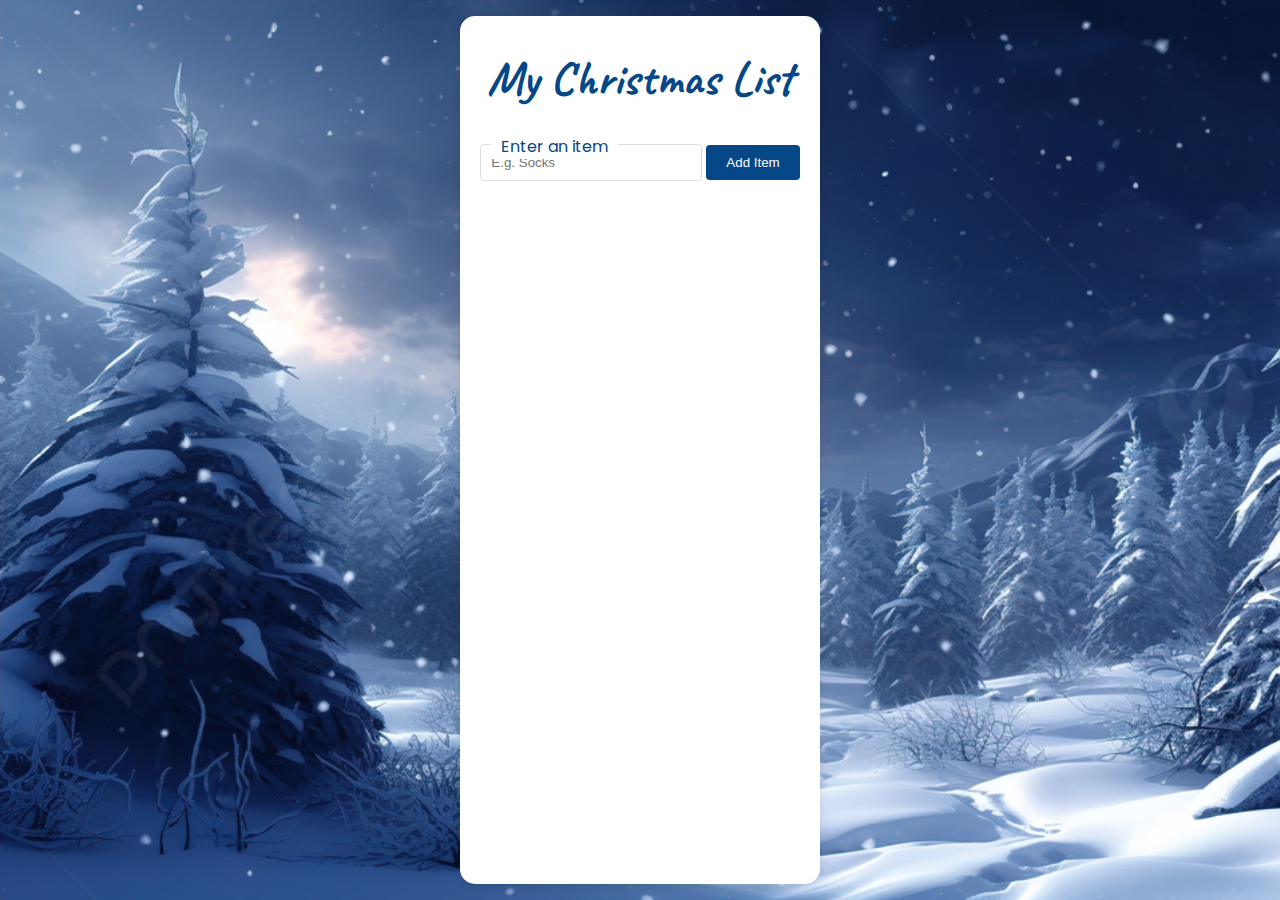
<file: Day 1 - Grandpa's Gift List/index.html>
<!doctype html>
<html lang="en">

<head>
	<meta charset="UTF-8">
	<meta name="viewport" content="width=device-width, initial-scale=1.0">
	<title>My Christmas List</title>
	<link rel="stylesheet" href="index.css">
	<link rel="preconnect" href="https://fonts.googleapis.com">
	<link rel="preconnect" href="https://fonts.gstatic.com" crossorigin>
	<link href="https://fonts.googleapis.com/css2?family=Birthstone&family=Caveat:wght@400..700&family=Poppins:ital,wght@0,100;0,200;0,300;0,400;0,500;0,600;0,700;0,800;0,900;1,100;1,200;1,300;1,400;1,500;1,600;1,700;1,800;1,900&display=swap"
	 rel="stylesheet">
</head>
<body>
	<div class="container">
		<h1>My Christmas List</h1>
		<div class="input-group">
			<label for="item-input">Enter an item</label>
			<div>
				<input type="text" id="item-input" placeholder="E.g. Socks">
				<button id="add-item-button">Add Item</button>
			</div>
    </div>
		<ul id="shopping-list" aria-live="polite"></ul>
	</div>
	<script type="module" src="index.js"></script>
</body>

</html>
</file>
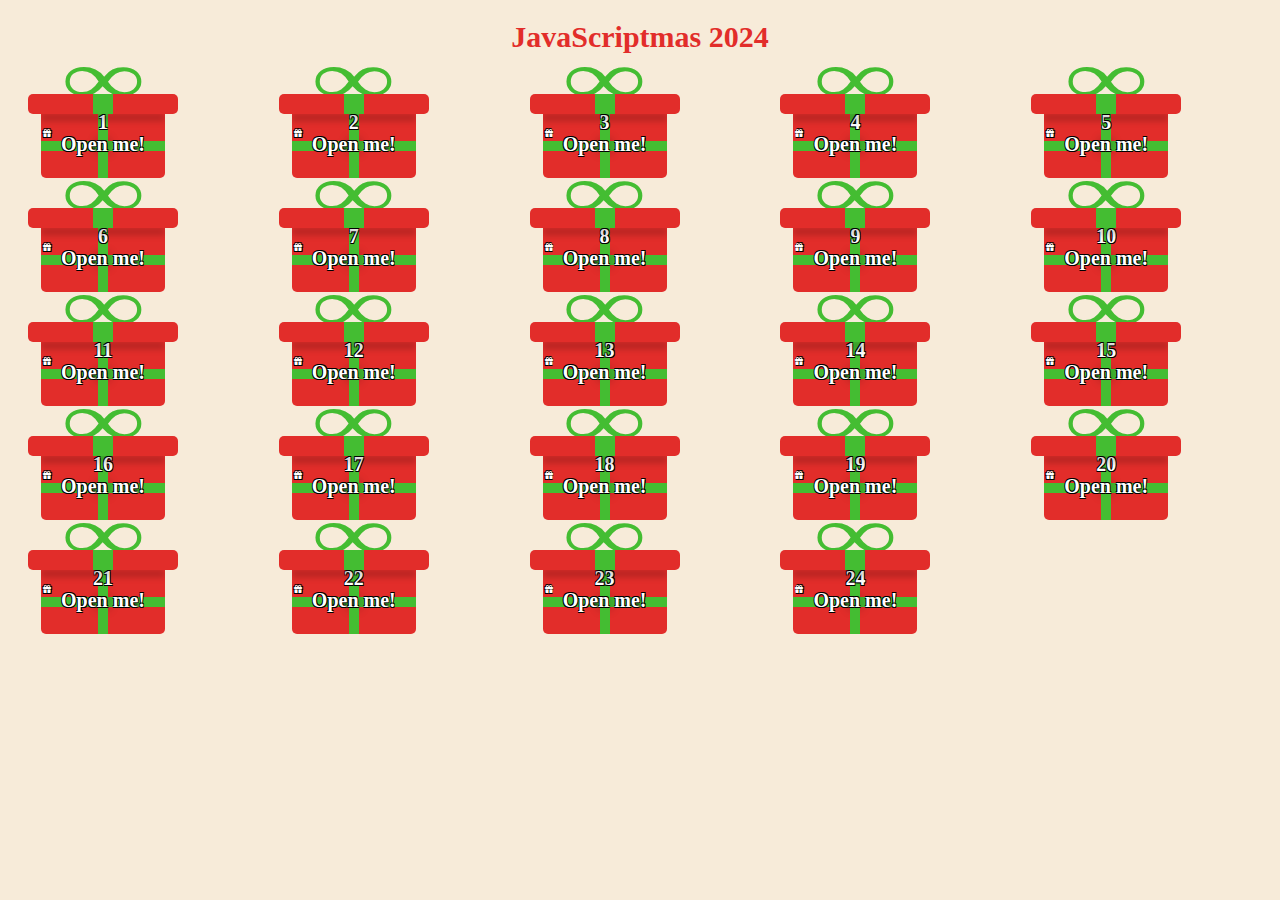
<file: Day 2 - Ugly Advent Calendar/index.html>
<!DOCTYPE html>
<html lang="en">

<head>
	<meta charset="UTF-8">
	<meta name="viewport" content="width=device-width, initial-scale=1.0">
	<title>Advent Calendar Challenge</title>
	<link rel="stylesheet" href="https://cdnjs.cloudflare.com/ajax/libs/font-awesome/6.0.0-beta3/css/all.min.css">
	
	<link rel="preconnect" href="https://fonts.googleapis.com">
	<link rel="preconnect" href="https://fonts.gstatic.com" crossorigin>
	<link href="https://fonts.googleapis.com/css2?family=Mountains+of+Christmas:wght@400;700&family=Roboto:ital,wght@0,100;0,300;0,400;0,500;0,700;0,900;1,100;1,300;1,400;1,500;1,700;1,900&display=swap" rel="stylesheet">

	<link rel="stylesheet" href="index.css">
</head>

<body>
	<main>
		<h2>JavaScriptmas 2024</h2>
		<ol id="calendar" class="calendar-container"></ol>
	</main>
	<script src="index.js"></script>
</body>

</html>
</file>
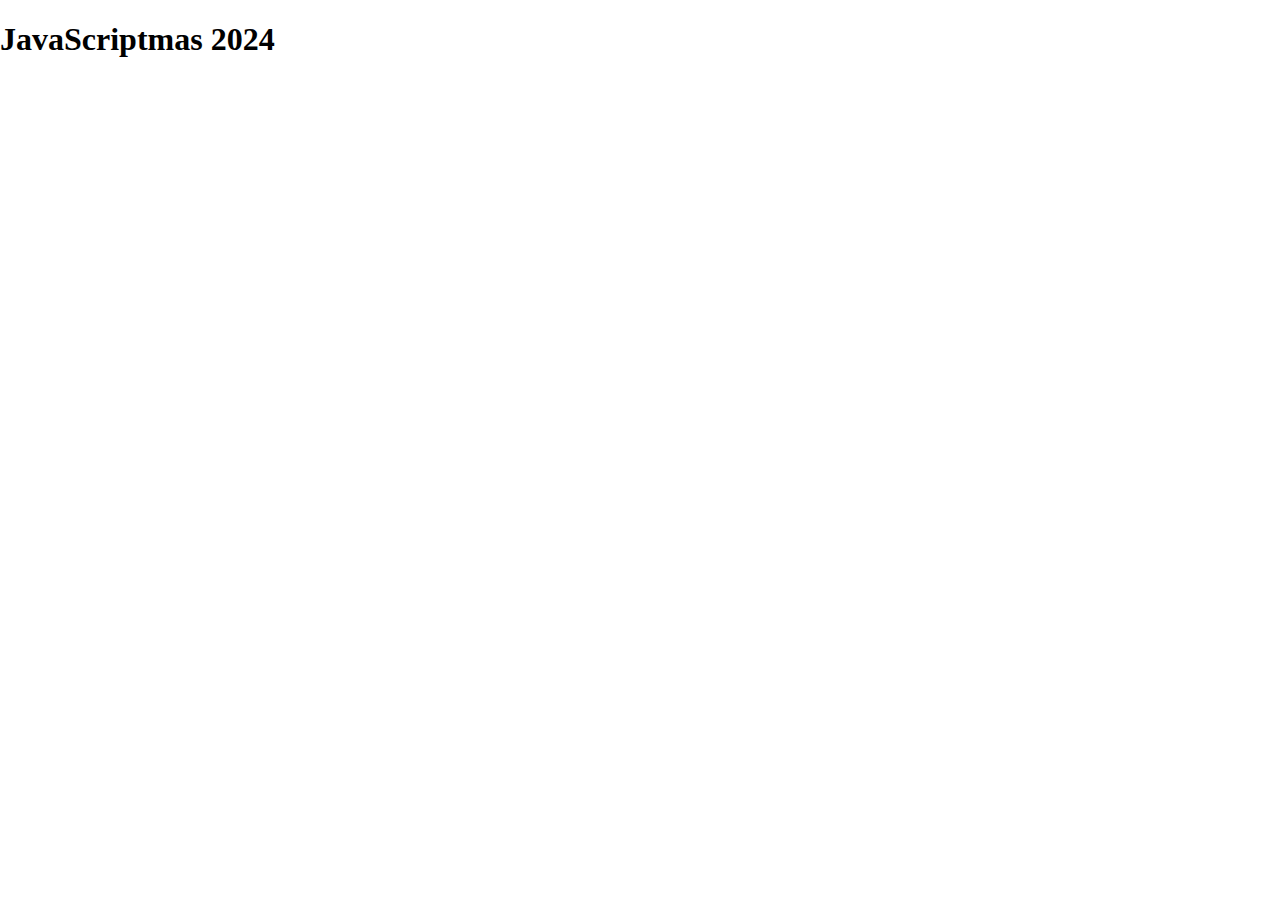
<file: Day 3 - Santa's Emoji Hack/index.html>
<!doctype html>
<html>
    <head>
        <title></title>
        <link rel="stylesheet" href="index.css">
    </head>
    <body>
        <h1>JavaScriptmas 2024</h1>
        <script type="module" src="index.js"></script>
    </body>
</html>
</file>
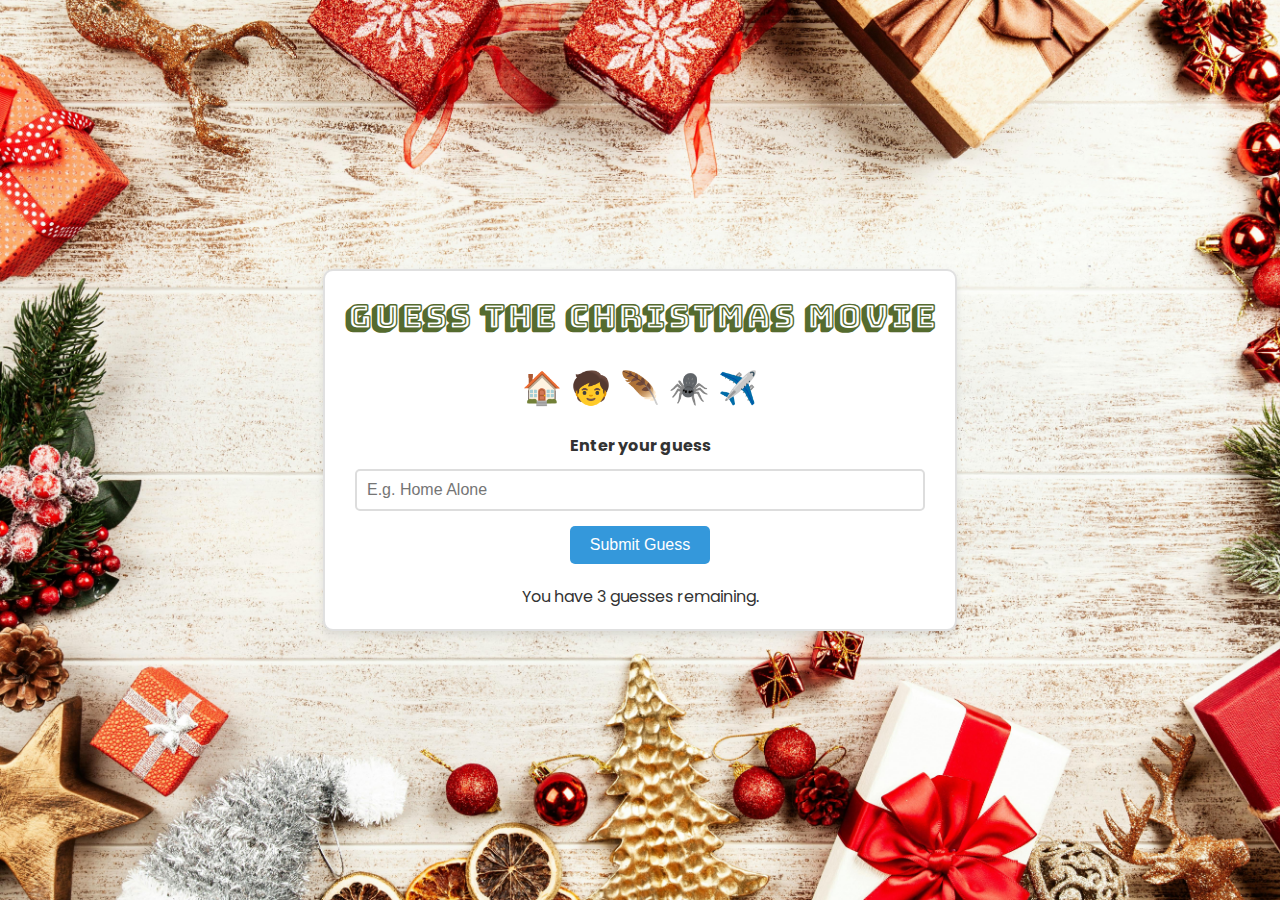
<file: Day 4 - Chrismas Movie Emoji Quiz/index.html>
<!doctype html>
<html lang="en">

<head>
	<meta charset="UTF-8">
	<title>Guess the Christmas Movie!</title>
	<link rel="stylesheet" href="index.css">
	<link rel="preconnect" href="https://fonts.googleapis.com">
	<link rel="preconnect" href="https://fonts.gstatic.com" crossorigin>
	<link href="https://fonts.googleapis.com/css2?family=Bungee+Shade&family=Poppins:ital,wght@0,100;0,200;0,300;0,400;0,500;0,600;0,700;0,800;0,900;1,100;1,200;1,300;1,400;1,500;1,600;1,700;1,800;1,900&display=swap"
	 rel="stylesheet">
</head>

<body>
	<main>
		<h1>Guess the Christmas Movie</h1>
		<!-- This div 👇 contains a hardcoded example.-->
		<div class="emoji-clues-container" aria-label="Skyline, bomb, police officer, airplane, gun" aria-live="polite">
			🌇 💣 👮 ✈️ ️🔫
		</div>
    <form id="guess-input">
			<label for="guess-input">Enter your guess</label>
			<input type="text" placeholder="E.g. Home Alone" id="guess-input" name="guess-input">
			<button type="submit">Submit Guess</button>
		</form>
		<!-- The message in this div 👇 will need updating as the game progresses.-->
		<div class="message-container" aria-live="polite">You have 3 guesses remaining.</div>
	</main>
	
</body>

<script type="module" src="./index.js"></script>
</html>
</file>
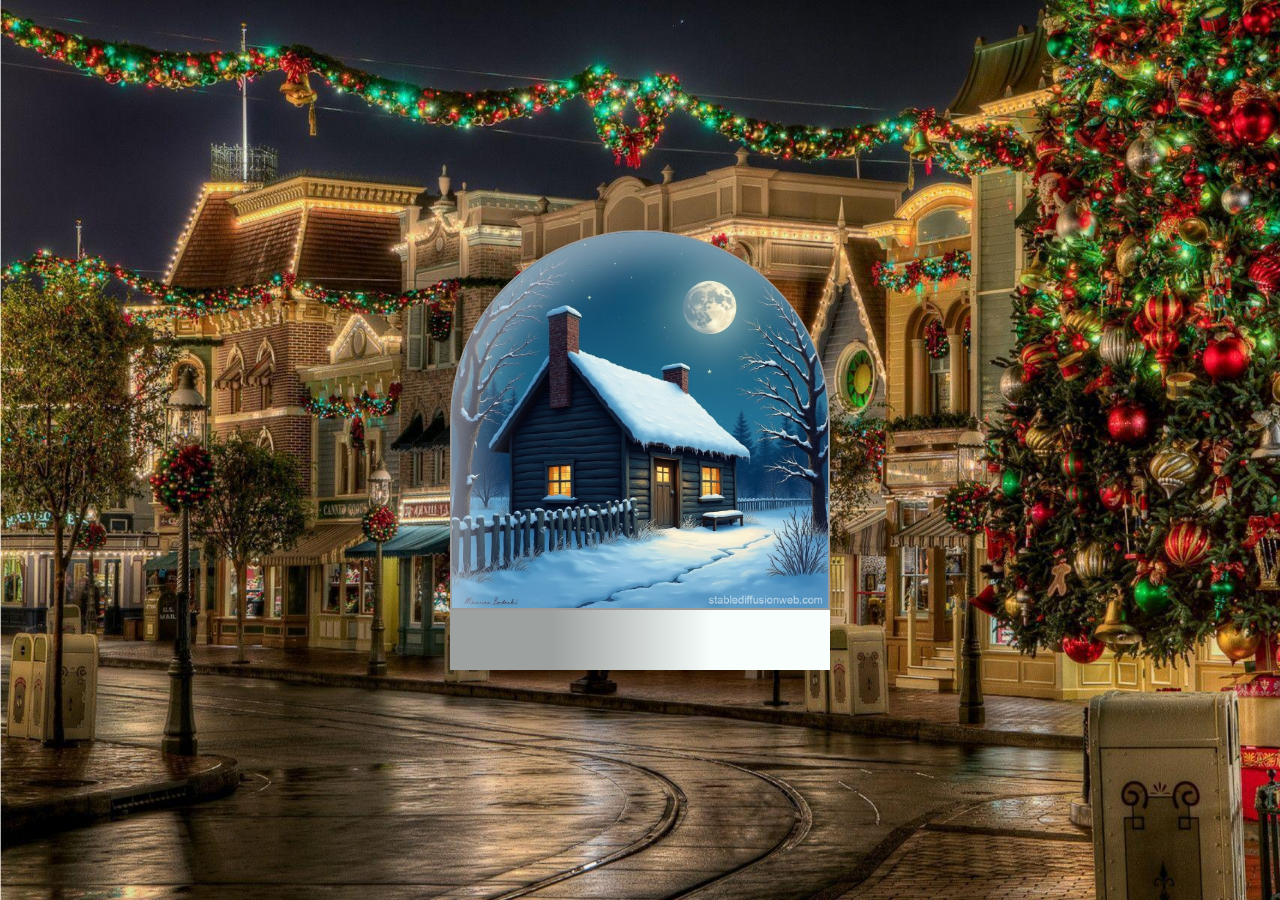
<file: Day 6 - Snow Globe Animation/index.html>
<!DOCTYPE html>
<html lang="en">

<head>
	<meta charset="UTF-8">
	<meta name="viewport" content="width=device-width, initial-scale=1.0">
	<title>Snowfall Animation</title>
	<link rel="stylesheet" href="./index.css">
</head>
<body>
	<main class="container">
		<div class="snow-globe"></div>
		<div class="snow-globe-base" onclick="shake()"></div>
	</main>
	<script src="./index.js"></script>
</body>

</html>
</file>
<file: Day 1 - Grandpa's Gift List/index.css>
body {
  font-family: Arial, sans-serif;
  margin: 0;
  padding: 0;
  display: flex;
  justify-content: center;
  align-items: stretch;
  min-height: 100vh;
  background-color: #f9f9f9;
  background-image: url('snowbg.jpg');
  background-size: cover;
}

.container {
  text-align: center;
  background: #fff;
  padding: 20px;
  box-shadow: 0 2px 10px rgba(0, 0, 0, 0.1);
  margin: 1em 0;
  border-radius: 15px; 
  font-family: 'Poppins';
  color: #054787;
}

h1 {
  font-size: 3em;
  margin: .25em 0 .75em 0;
  font-family: 'Caveat';
}

.input-group {
  display: flex;
  flex-direction: column;
  justify-content: center;
  gap: 5px;
  margin-bottom: 20px;
    position: relative;
}

#item-input {
  width: 200px;
  padding: 10px;
  border: 1px solid #ddd;
  border-radius: 4px;
}

button {
  padding: 10px 20px;
  border: none;
  background-color: #054787;
  color: #fff;
  cursor: pointer;
  border-radius: 4px;
}

button:hover, button:focus {
  background-color: #218838;
}

button:active {
    background-color: #FFC300;
    color: black;
}

label {
  position: absolute;
  top: -10px;
  left: 10px;
  align-self: flex-start;
  margin-left: 1px;background-color: white;
  padding: 0 10px;
  /* border: 1px solid; */
}

#shopping-list {
list-style: "🎁 ";
}

#shopping-list li {
  margin: 10px 0;
  border-radius: 4px;
  text-align: left;
  font-size: 1.9em;
  font-family: 'Caveat'
}
</file>
<file: Day 2 - Ugly Advent Calendar/index.css>
body {
  background-color: #f7ebd9;
  text-align: center;
  font-family: "Mountains of Christmas", serif;
  font-weight: bold;
  font-size: 20px;
}

h2 {
  margin: 20px;
  font-size: 30px;
  font-family: "Mountains of Christmas", serif;
  color: #e22d2a;
}

.calendar-container {
  display: grid;
  grid-template-columns: repeat(5, 1fr); 
  gap: 30px;
  padding: 20px;
  max-width: 100%;
  margin: 0 auto;
  border-radius: 10px;
}

.calendar-box {
  position: relative;
  background-color: #e22d2a;
  color: white;
  font-size: 8px;
  text-align: left;
  padding: 2px;
  height: 60px;
  width: 80%;
  border-radius: 0px 0px 5px 5px;
  z-index: -3;
  overflow: hidden;
  text-shadow: 
        -.8px -.8px 0 #000,  
        .8px -.8px 0 #000,  
        -.8px .8px 0 #000,  
        .8px .8px 0 #000; /* Black outline */
}

.calendar-box p {
  margin: -5px;
  text-align: center;
  font-size: 20px;
}

.present {
  display: flex;
  flex-direction: column;
  justify-content: center;
  align-items: center;
  position: relative;
  max-width: 150px;

}

.present:hover .cap{
  transform: rotate(10deg) translateY(-8px);
}

.present:hover .cap_shadow {
  transform: rotate(10deg) translateY(-8px);
}

.present:hover .cap_bow {
  transform: rotate(20deg) translateY(-8px) translateX(2px);;
}

.cap {
  position: relative;
  display: flex;
  justify-content: center;
  width: 100%;
  height: 20px;

  border-radius: 5px 5px 5px 5px;
  background-color: #e22d2a;
  transition: 0.3s ease;
}

.cap_ribbon {
  background: #44bd32;
  width: 20px;
  height: 100%;
}

.vertical_ribbon {
  position: absolute;
  width: 10px;
  height: 100%;
  background: #44bd32;
  top: 50%;
  left: 50%;
  transform: translate(-50%, -50%);
  z-index: -1;
}

.vertical_ribbon_shadow {
  position: absolute;
  width: 15px;
  height: 15px;
  filter: blur(4px);
  top: 50%;
  left: 50%;
  transform: translate(-50%, -50%);
  background: rgba(0, 0, 0, 0.2);
  z-index: -2;
}

.horizontal_ribbon {
  position: absolute;
  width: 100%;
  height: 10px;
  background: #44bd32;
  left: 0px;
  top: 50%;
  transform: translateY(-50%);
  z-index: -2;
}

.cap_shadow {
  position: absolute;
  height: 7px;
  width: 100%;
  left: 0px;
  top: 0px;
  filter: blur(3px);
  background: rgba(0, 0, 0, 0.2);
  transition: 0.3s ease;
}

.cap_bow {
  position: absolute;
  top: -60px;
  color: #44bd32;
  scale: 1.5 1;
  z-index: -2;
  font-size: 77px;
  font-weight: bold;
  pointer-events: none;
  transition: 0.2s ease; 
}
</file>
<file: Day 3 - Santa's Emoji Hack/index.css>
html, body {
  margin: 0;
  padding: 0;
}
</file>
<file: Day 6 - Snow Globe Animation/index.css>
* {
  margin: 0;
  padding: 0;
  box-sizing: border-box;
}

body {
  display: flex;
  flex-direction: column;
  justify-content: center;
  align-items: center;
  background-color: transparent;
  min-height: 100vh;
  background-image: url('./Images/background.jpg');
  background-size: cover;
  background-repeat: no-repeat;
}

.snow-globe {
  position: relative;
  width: 380px;
  height: 380px;
  border-radius: 50%;
  border-bottom-left-radius: unset;
  border-bottom-right-radius: unset;
  overflow: hidden;
  background-image: url('./Images/scene.jpg');
  background-size: contain;
  box-shadow: inset 25px 25px 40px rgba(255,255,255,.5);
  border: 2px solid #999;
}

.snow-globe-base {
  width: 380px;
  height: 60px;
  background: rgb(157,161,159);
  background: linear-gradient(90deg, rgba(157,161,159,1) 27%, rgba(247,254,251,1) 69%);
}

/* 
Challenge:
2.  Add CSS to position the snowflakes ❄️ and animation to make them fall.
*/

.snowflake {
  position: absolute;
  top: -20px;
  left: 50px;
  font-size: 50px;
  user-select: none;
  pointer-events: none;
  animation: fall 3s linear forwards;
  z-index: 4;
}

.snowman {
  position: absolute;
  top: -20px;
  user-select: none;
  pointer-events: none;
  animation: fall 2s linear forwards;
  z-index: 5;
}

@keyframes fall {
  to {
    transform: translateY(100vh);
  }
}

@keyframes shake {
  0% {
    transform: rotate(10deg);
  }
  50% {
    transform: rotate(-10deg);
  }
  100% {
    transform: rotate(0deg);
  }
  
}
</file>
<file: Day 4 - Chrismas Movie Emoji Quiz/index.css>
/* Reset some default browser styles */
body, h1, input, button {
  margin: 0;
  padding: 0;
  box-sizing: border-box;
}

/* Body Styling */
body {
  display: flex;
  justify-content: center;
  align-items: center;
  background-color: #f7f8fc;
  color: #333;
  line-height: 1.6;
  text-align: center;
  padding: 20px;
  background-image: url('xmasMovieBg.jpg');
  background-size: cover;
  background-repeat: no-repeat;
  height: 100vh;
  font-family: 'Poppins';
}

h1 {
  font-size: 2rem;
  color: #2c3e50;
  color: darkolivegreen;
  margin-bottom: 20px;
  font-family: 'Bungee Shade', serif;
}

main {
  background-color: #ffffff;
  border: 2px solid #e0e0e0;
  border-radius: 10px;
  padding: 20px;
  max-width: 600px;
  margin: 1em auto;
  box-shadow: 0 4px 8px rgba(0, 0, 0, 0.1);
}

.emoji-clues-container{
  font-size: 2rem;
  margin-bottom: 20px;
}

form {
  margin-bottom: 20px;
}

label {
  font-size: 1rem;
  font-weight: bold;
  margin-bottom: 10px;
  display: block;
}

input[type="text"] {
  width: calc(100% - 20px);
  padding: 10px;
  font-size: 1rem;
  border: 2px solid #ddd;
  border-radius: 5px;
  margin-bottom: 15px;
}

input[type="text"]:focus {
  border-color: #3498db;
  outline: none;
  box-shadow: 0 0 5px rgba(52, 152, 219, 0.5);
}

button {
  background-color: #3498db;
  color: #ffffff;
  font-size: 1rem;
  padding: 10px 20px;
  border: none;
  border-radius: 5px;
  cursor: pointer;
  transition: background-color 0.3s ease;
}

button:hover {
  background-color: #2980b9;
}

/* Answer Box */
.answer {
  font-size: 1.2rem;
  font-weight: bold;
  color: #27ae60;
  min-height: 40px; /* Ensures space is allocated even if empty */
}
</file>
